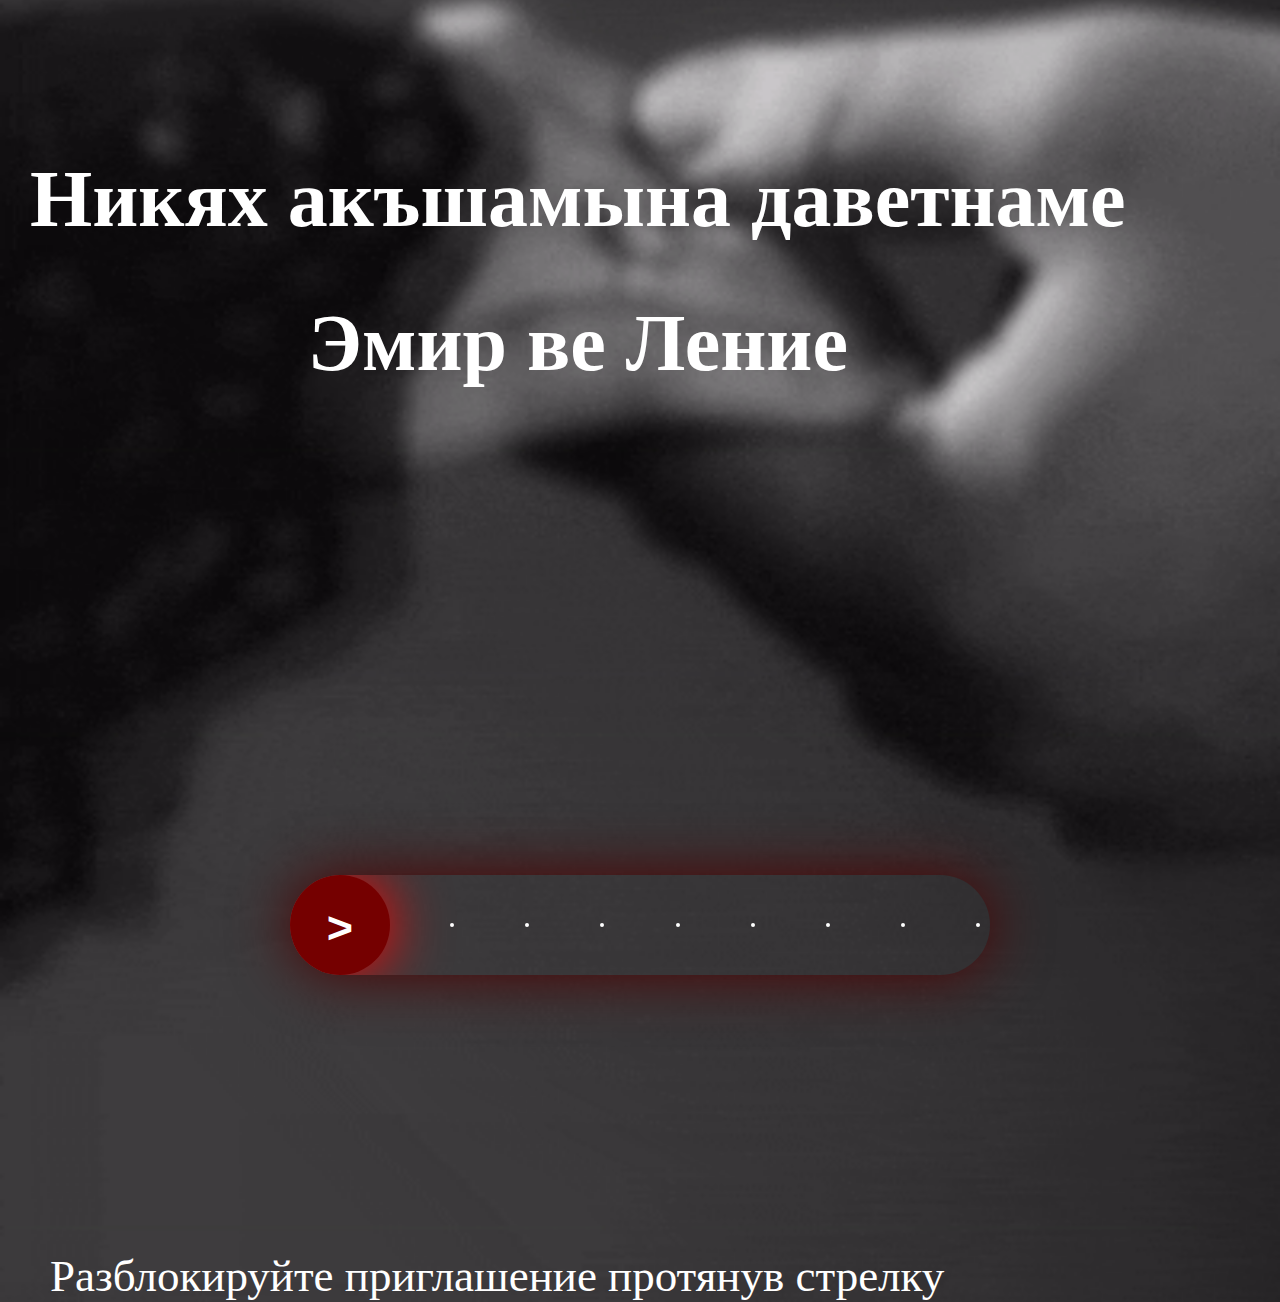
<file: index.html>
<!DOCTYPE html>
<html lang="en">
  <head>
    <link rel="preconnect" href="https://fonts.googleapis.com">
<link rel="preconnect" href="https://fonts.gstatic.com" crossorigin>
<link href="https://fonts.googleapis.com/css2?family=Lobster&display=swap" rel="stylesheet">

    <meta charset="UTF-8" />
    <title>Swipe to Unlock</title>
    <style>
        body {
            margin: 0;
            padding: 0;
            /* Путь к вашей гифке */
            background: url(Emirrim.gif) center/cover no-repeat fixed;
            min-height: 100vh;
        }

        .content {
            position: relative;
            z-index: 1;
            padding: 20px;
            color: white;
            background: rgba(0, 0, 0, 0.7); /* Затемнение для текста */
        }

      .slider {
        margin: 0;
        height: 100vh;
        display: flex;
        align-items: center;
        justify-content: center;
        font-family: sans-serif;
      }

      .swiper-container {
        margin-top: 950px;
        position: absolute;
        width: 700px;
        height: 100px;
        background: #00000000;
        border-radius: 60px;
        overflow: hidden;
        box-shadow: 0 0 60px rgb(77, 0, 0);
      }

      .dashed-line {
        position: absolute;
        top: 50%;
        left: 10px;
        right: 10px;
        height: 4px;
        transform: translateY(-50%);
        display: flex;
        justify-content: space-between;
        pointer-events: none;
      }

      .dashed-line div {
        width: 4px;
        height: 4px;
        border-radius: 50%;
        background: #ffffff;
      }

      .swiper-text {
        margin-top: 500px;
        font-size: 100px;
        text-align: center;
        line-height: 60px;
        color: #ffffff;
        pointer-events: none;
      }

      .swiper-button {
        position: absolute;
        top: 0;
        left: 0;
        height: 100px;
        width: 100px;
        background: #750000;
        border-radius: 50%;
        text-align: center;
        line-height: 60px;
        color: rgb(0, 0, 0);
        font-weight: bold;
        cursor: pointer;
        user-select: none;
        z-index: 2;
        transition: background 0.3s;
        box-shadow: 0 0 60px rgb(255, 0, 0);
      }

      .txt-eb {
        font-size: 45px;
        margin: 0;
        padding: 0;
        margin-top: 23px;
        color: #ffff;
      }

      .text-wedding {
        font-size: 40px;
        color: #ffffff;
        position: absolute;
        text-align: center;
        margin: 0;
        padding: 0;
        margin-top: 100px;
        margin-left: 30px;
        font-family: "Great Vibes", cursive;
        font-optical-sizing: auto;
        font-style: normal;
        
      }

      .txt-slider-wedding {
        color: #ffffff;
        font-size: 45px;
        position: absolute;
        text-align: center;
        margin: 0;
        padding: 0;
        margin-top: 1250px;
        margin-left: 50px;
        font-family: "Great Vibes", cursive;
        font-optical-sizing: auto;
        font-style: normal;
      }
    </style>
  </head>
  <body> 

    <div class="text-wedding">
      <h1>Никях акъшамына даветнаме</h1>
      <h1>Эмир ве Ление</h1>
    </div>
    <div class="txt-slider-wedding"> Разблокируйте приглашение протянув стрелку</div>
        <div class="slider">
          
            <div class="swiper-container" id="swiperContainer">
            <div class="dashed-line">
                <div></div>
                <div></div>
                <div></div>
                <div></div>
                <div></div>
                <div></div>
                <div></div>
                <div></div>
                <div></div>
                <div></div>
            </div>
            <div class="swiper-button" id="swiperBtn">
              <p class="txt-eb">></p>
            </div>
            </div>
        </div>
    <script>
      const button = document.getElementById("swiperBtn");
      const container = document.getElementById("swiperContainer");

      let isDragging = false;
      let startX = 0;
      let currentX = 0;

      // Utility: set button position within bounds
      function setButtonPosition(x) {
        if (x < 0) x = 0;
        const maxX = container.offsetWidth - button.offsetWidth;
        if (x > maxX) x = maxX;
        button.style.left = x + "px";
        currentX = x;
      }

      function endSwipe() {
        const maxX = container.offsetWidth - button.offsetWidth;
        if (currentX >= maxX - 10) {
          window.location.href = "./Свадьба эмира/index.html";
        } else {
          setButtonPosition(0);
        }
      }

      // Mouse Events
      button.addEventListener("mousedown", (e) => {
        isDragging = true;
        startX = e.clientX;
      });

      document.addEventListener("mousemove", (e) => {
        if (!isDragging) return;
        const deltaX = e.clientX - startX;
        setButtonPosition(deltaX);
      });

      document.addEventListener("mouseup", () => {
        if (!isDragging) return;
        isDragging = false;
        endSwipe();
      });

      // Touch Events for mobile
      button.addEventListener("touchstart", (e) => {
        isDragging = true;
        startX = e.touches[0].clientX;
      });

      document.addEventListener("touchmove", (e) => {
        if (!isDragging) return;
        const deltaX = e.touches[0].clientX - startX;
        setButtonPosition(deltaX);
      });

      document.addEventListener("touchend", () => {
        if (!isDragging) return;
        isDragging = false;
        endSwipe();
      });
    </script>
  </body>
</html>
</file>
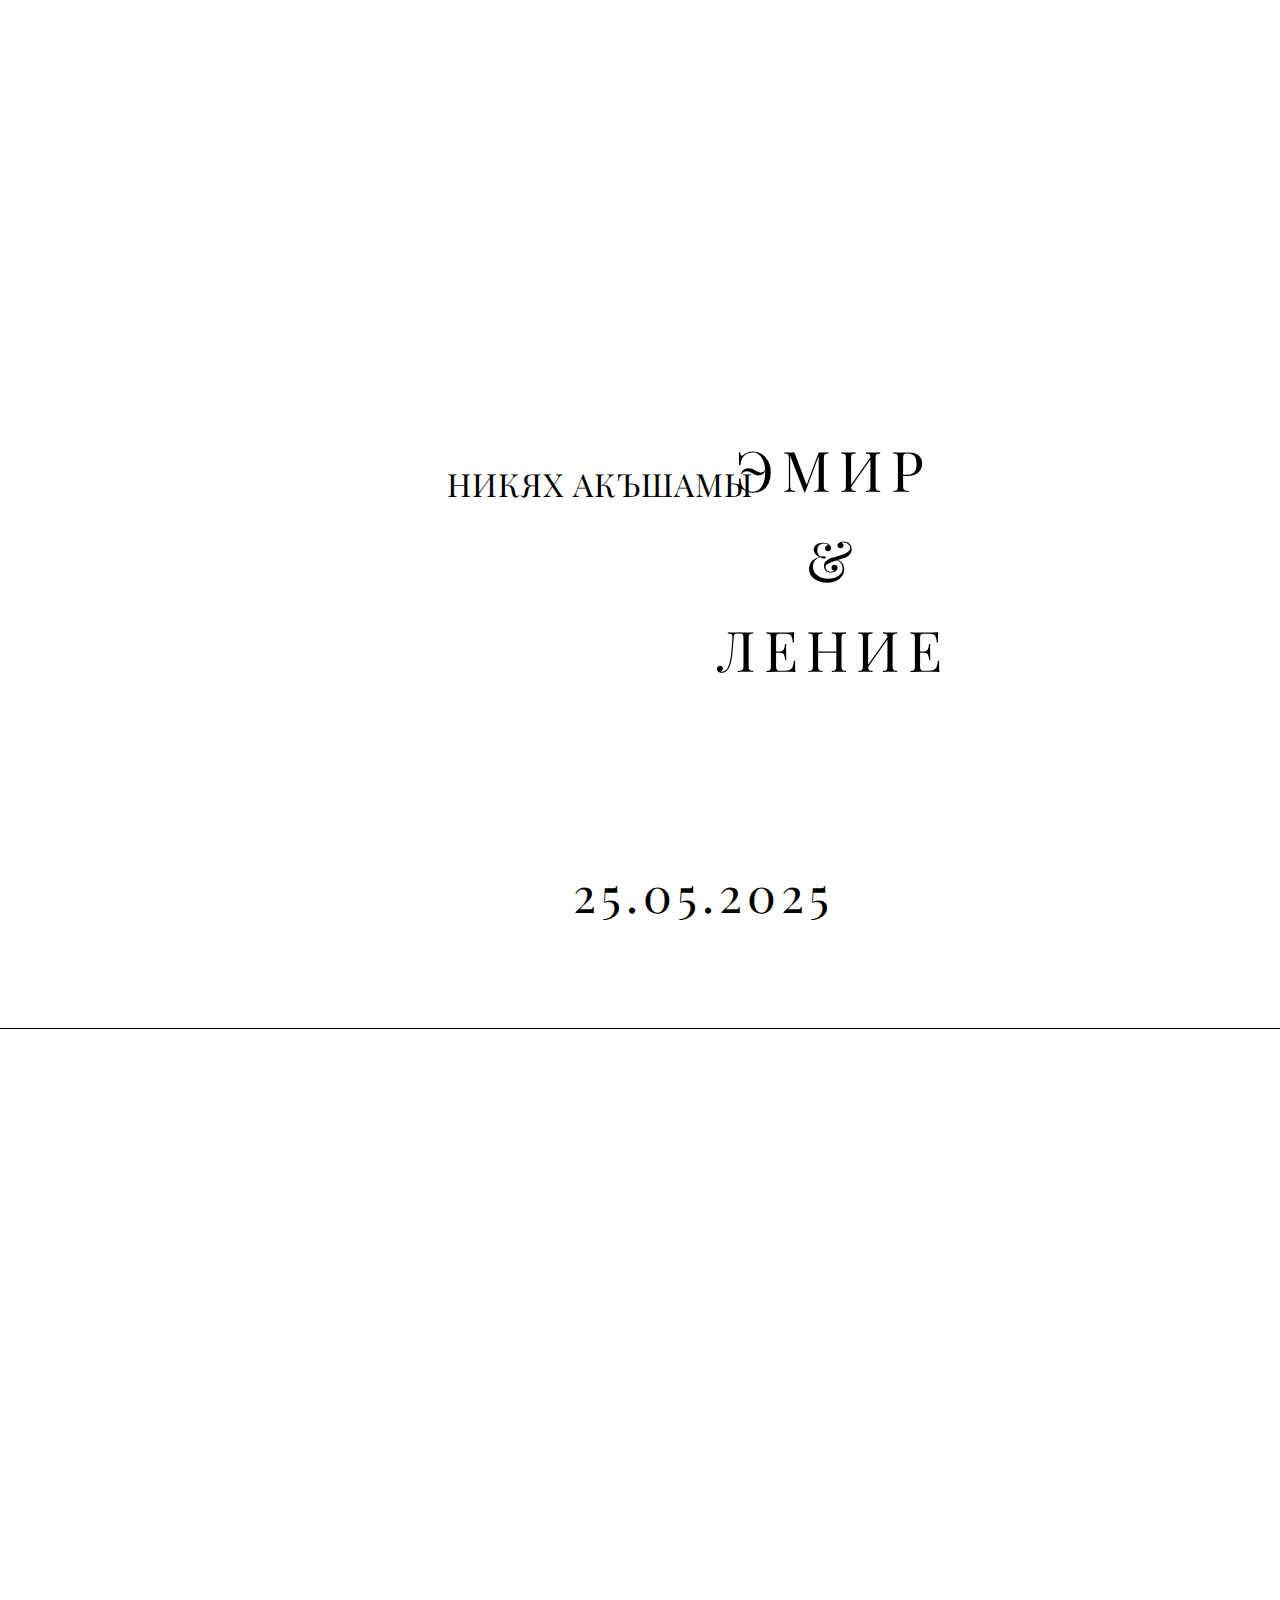
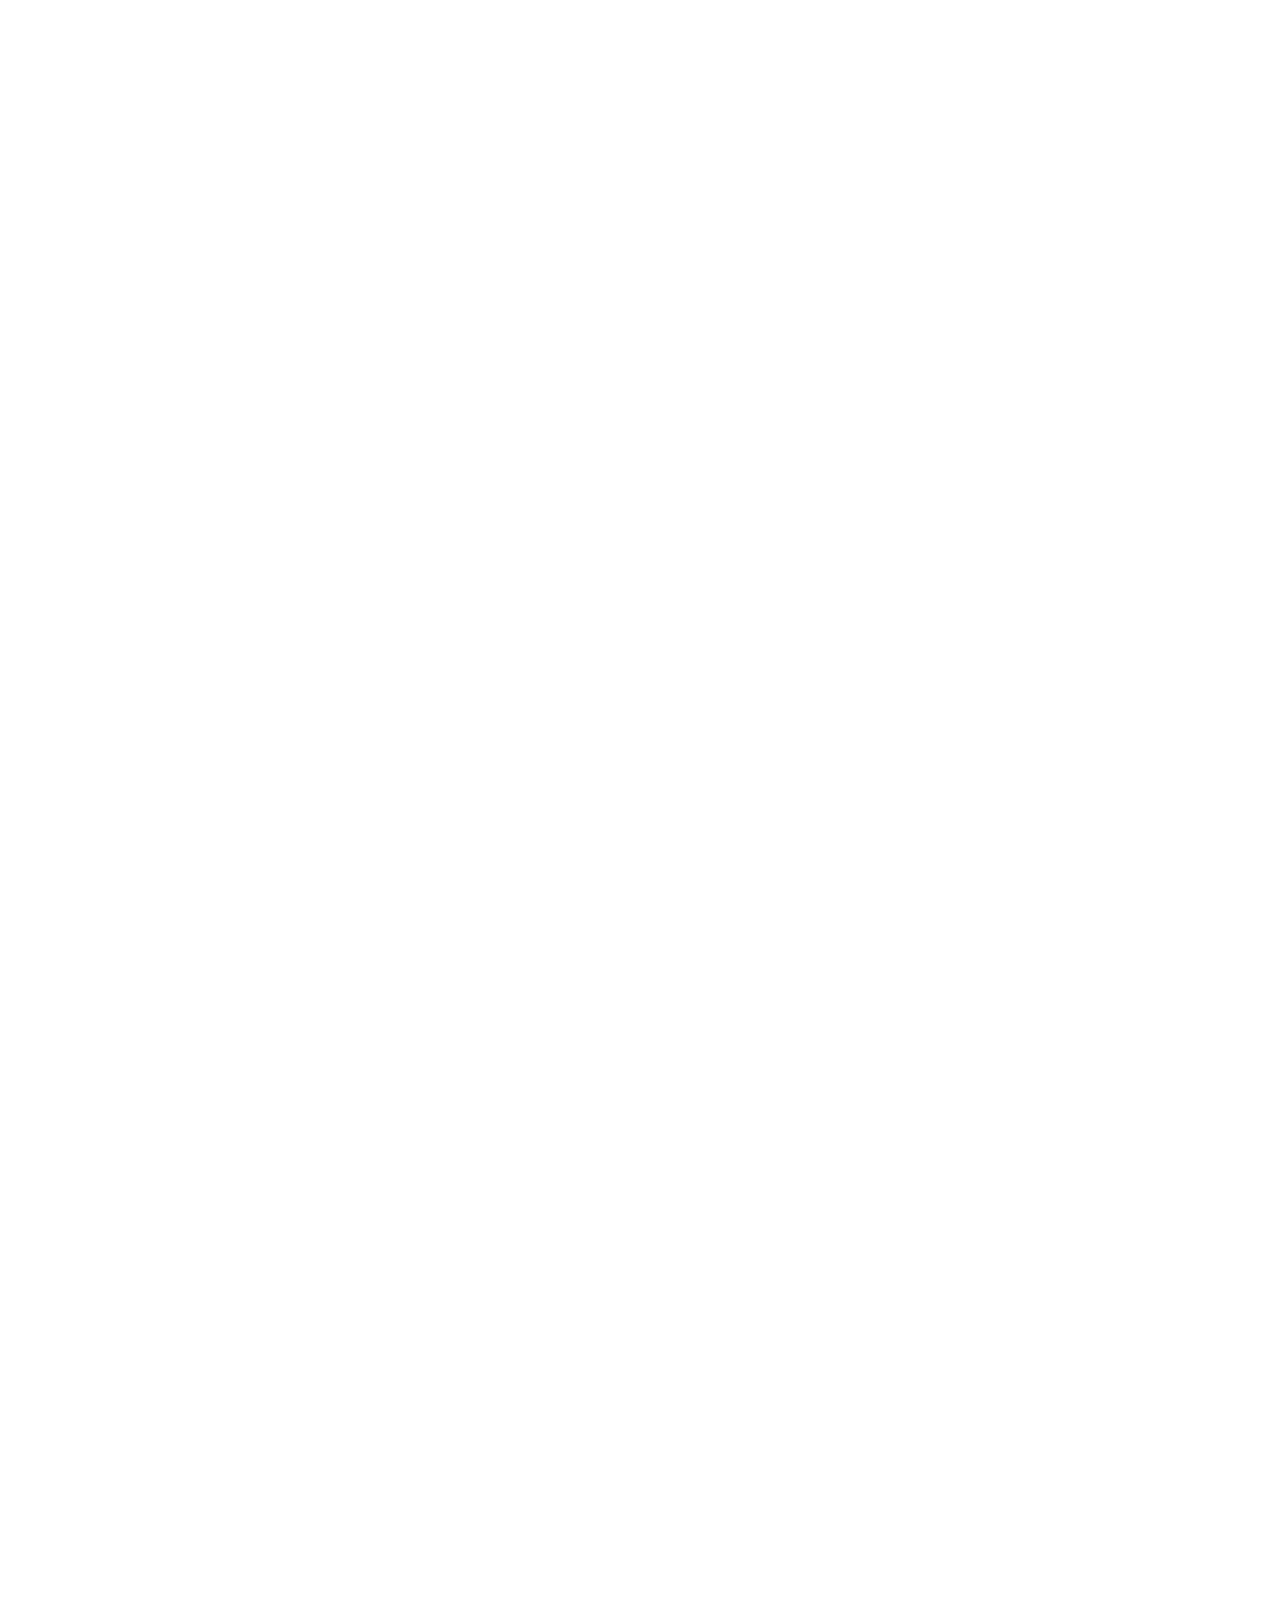
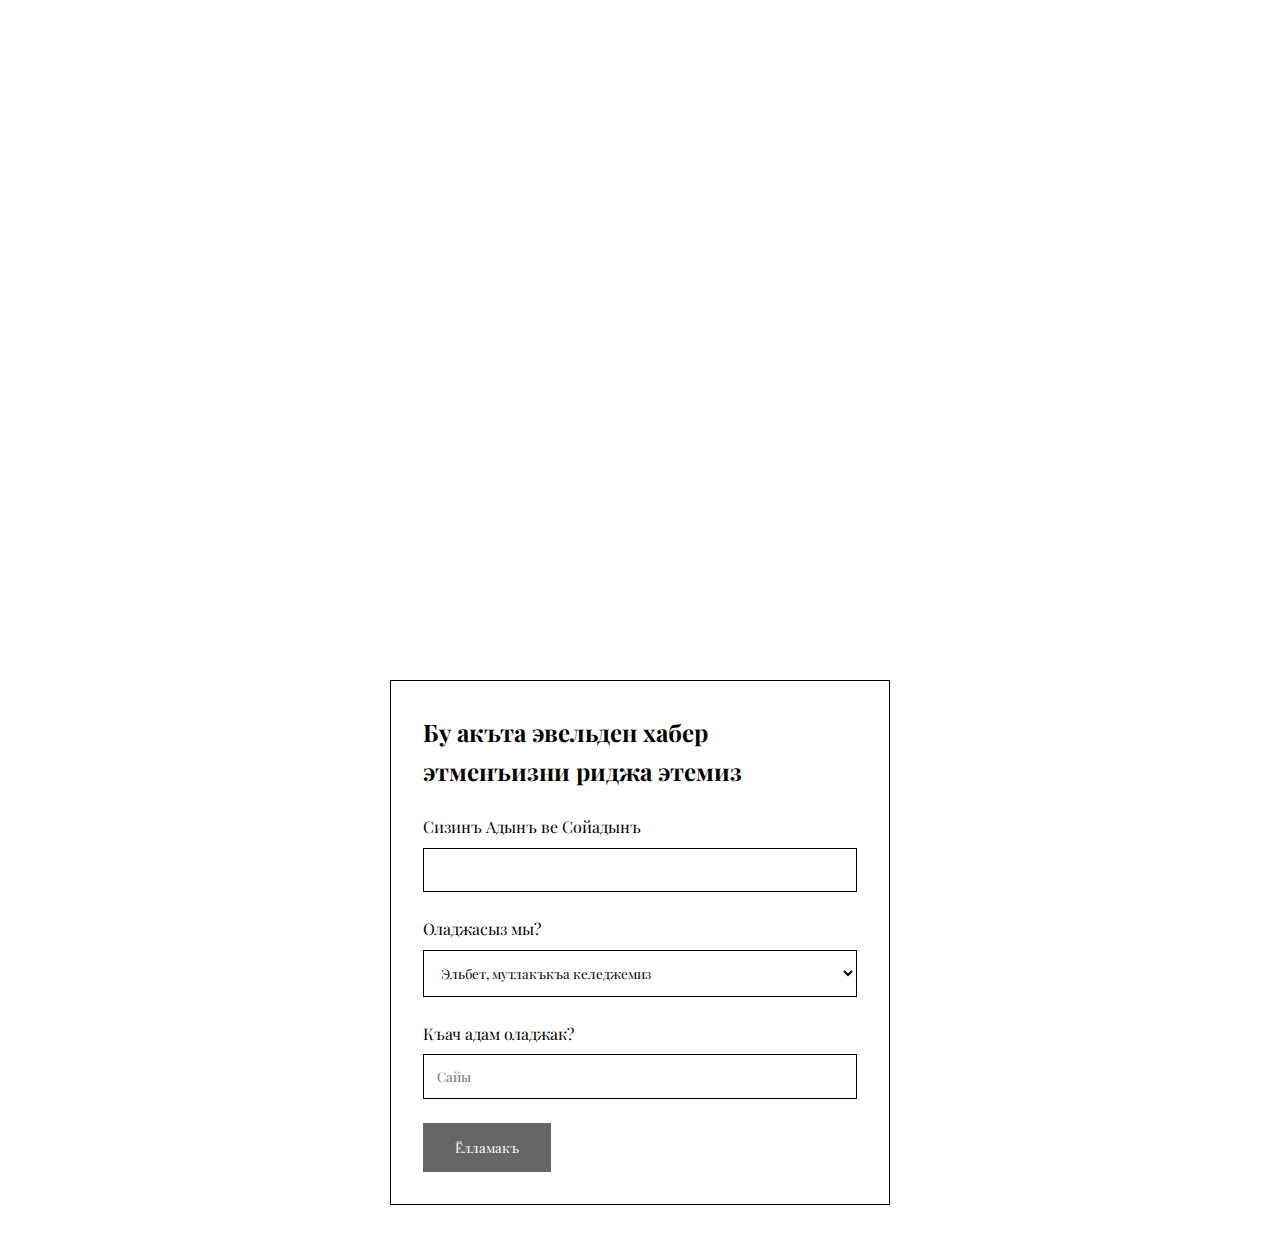
<file: Свадьба эмира/index.html>
<!DOCTYPE html>
<html lang="ru">
<head>
    <meta charset="UTF-8">
    <meta name="viewport" content="width=device-width, initial-scale=1.0">
    <title>Приглашение на свадьбу</title>
    <link rel="stylesheet" href="css/style.css">
    <link href="https://fonts.googleapis.com/css2?family=Playfair+Display:wght@400;700&display=swap" rel="stylesheet">
    <link rel="preconnect" href="https://fonts.googleapis.com">
  <link rel="preconnect" href="https://fonts.gstatic.com" crossorigin>
  <link href="https://fonts.googleapis.com/css2?family=Great+Vibes&family=Playwrite+RO:wght@100..400&family=Sofia+Sans+Extra+Condensed:ital,wght@0,1..1000;1,1..1000&display=swap" rel="stylesheet">

</head>
<body>
    <!-- Главная секция -->
    <section class="visible">
        <div class="header-container">
            
            <div class="date-column">НИКЯХ АКЪШАМЫ
              <div class="vertical-line">
                <div class="save-the-date-label">25.05.2025</div>
              </div>
            </div>
            
            
            <div class="center-content">
                <div class="names"><br>ЭМИР <br>& <br>ЛЕНИЕ</div>
            </div>
            
        </div>
    </section>

    <!-- Приглашение -->
    <section class="background-black color-white">
        <h2 class="color-white">Урьметли догъмушларымыз, дост- акъраба!</h2>
        <div class="invitation-text">
          Сизни той акъшамына давет этемиз - чунки бу бизим эн муим куню!
        </div>
        <div style="font-size: 2.5rem; margin: 2rem 0;">25.05.2025<br>18:00</div>
        <p>Бизге къошулып олсанъыз, пек мемнюн олур эдик!</p>
        <p style="margin-top: 2rem;">Динара ве Нариман</p>
    </section>

    <!-- Детали мероприятия -->
    <section>
      
        <div class="names-container"> 
            <!-- Вставьте свою фотографию вместо photo.jpg -->
            <div class="photo-container">
                <img src="img/hat.JPG" alt="Фото" class="photo">
            </div>
        </div>

        <h2>Чаренинъ тафселяты</h2>
        <div class="timeline">

        </div>
        <div class="countdown-container">
          <div class="countdown-item">
              <div class="number" id="days">00</div>
              <div class="label">Кунь</div>
          </div>
          <div class="countdown-separator">:</div>
          <div class="countdown-item">
              <div class="number" id="hours">00</div>
              <div class="label">Саат</div>
          </div>
          <div class="countdown-separator">:</div>
          <div class="countdown-item">
              <div class="number" id="minutes">00</div>
              <div class="label">Дакъкъа</div>
          </div>
          <div class="countdown-separator">:</div>
          <div class="countdown-item">
              <div class="number" id="seconds">00</div>
              <div class="label">Сание</div>
          </div>
      </div>
        <div style="margin: 2rem 0;">
            <section id="map-section">
              <h2>Той акъшамы</h2>
              <div id="wedding-map"></div>
              <p>Бу къуванчлы кунню биз иле берабер Симферополь ш., Гренажный аралыгъы,11- </p>
              <p>де ерлешкен "МАРХАЛ" салонында кечирмеге давет этемиз.</p>
            </section>
        </div>
    </section>

    <!-- RSVP Форма -->
    <div class="rsvp-form">
        <h2>Бу акъта эвельден хабер этменъизни риджа этемиз</h2>
        <form id="weddingForm">
            <div class="form-group">
                <label>Сизинъ Адынъ ве Сойадынъ</label>
                <input type="text" name="name" required>
            </div>
    
            <div class="form-group">
                <label> Оладжасыз мы?</label>
                <select name="status" required>
                    <option value="Да">Эльбет, мутлакъкъа келеджемиз</option>
                    <option value="Нет">Багъышланъыз, келип оламамыз</option>
                </select>
            </div>
    
            <div class="form-group">
                <label>Къач адам оладжак?</label>
                <input type="text" name="contact" placeholder="Сайы">
            </div>
    
            <button type="submit" class="submit-btn">Ёлламакъ</button>
        </form>
    </div>

    <script src="https://api-maps.yandex.ru/2.1/?apikey=bd61ed5e-2dc3-4926-b258-e2f4d9939852&lang=ru_RU"></script>

    <script src="js/script.js"></script>

    <script>
        document.getElementById('weddingForm').addEventListener('submit', async (e) => {
          e.preventDefault();
          
          try {
            const formData = new FormData(e.target);
            
            // Получаем IP через API и добавляем в данные формы
            const ipResponse = await fetch('https://api.ipify.org?format=json');
            const { ip } = await ipResponse.json();
            formData.append('remote_ip', ip);
        
            const response = await fetch("https://script.google.com/macros/s/AKfycbzKg5JHLAik73trLhiFzCqHMJgrfFMvEMpQ_nr4pUi6_v-h6GWrzMCL6vi8xJEo-IO1/exec", {
              method: 'POST',
              body: new URLSearchParams(formData),
              headers: {
                'Content-Type': 'application/x-www-form-urlencoded'
              }
            });
        
            const result = await response.json();
            
            if (result.success) {
              alert('Данные сохранены!');
              e.target.reset();
            } else {
              throw new Error(result.error);
            }
        
          } catch (error) {
            console.error('Ошибка:', error);
            alert('Ошибка: ' + error.message);
          }
        });
        </script>
</body>
</html>
</file>
<file: Свадьба эмира/css/style.css>
* {
    margin: 0;
    padding: 0;
    box-sizing: border-box;
    font-family: 'Playfair Display', serif;
}

body {
    background: #fff;
    color: #000;
    line-height: 1.6;
    overflow-x: hidden;
}

/* Новая структура заголовка */
.color-white {
  color: white;
}
.background-black {
  background-color: #9b9b9b;
}

.header-container {
    display: grid;
    grid-template-columns: auto 1px 1fr;
    min-height: 100vh;
    padding: 2rem;
    position: relative;
}

.achaham {
    align-self: left !important;
}

.date-column {
    
    font-size: 2rem;
    align-self: center;
    letter-spacing: 1px;
    padding-right: 5rem;
}

.vertical-line {
    width: 1px;
    background: #000;
    align-self: center;
    height: 100%;
    margin-top: 60px;
}

.center-content {
    display: flex;
    flex-direction: column;
    justify-content: center;
    align-items: center;
    text-align: center;
    position: relative;
}

.save-the-date-label {
    position: absolute;
    bottom: 2rem;
    right: 2rem;
    font-size: 3rem;
    letter-spacing: 5px;
    margin-left: 40px;
}

.names {
    font-size: 3.5rem;
    letter-spacing: 8px;
    margin: 2rem 0;
}

/* Общие стили секций */
section {
    padding: 4rem 2rem;
    min-height: 100vh;
    display: flex;
    flex-direction: column;
    justify-content: center;
    align-items: center;
    text-align: center;
    opacity: 0;
    transform: translateY(20px);
    transition: 1s all ease-in-out;
    border-bottom: 1px solid #000;
}

section.visible {
    opacity: 1;
    transform: translateY(0);
}

/* Секция приглашения */
.invitation-text {
    max-width: 600px;
    margin: 2rem auto;
    font-size: 1.2rem;
}

/* Таймлайн */
.timeline {
    display: grid;
    gap: 2rem;
    margin: 3rem 0;
    position: relative;
}

.timeline::before {
    content: '';
    position: absolute;
    left: 50%;
    width: 1px;
    height: 100%;
    background: #000;
}

.timeline-item {
    font-size: 1.2rem;
    letter-spacing: 3px;
    padding: 1rem;
    position: relative;
    width: 50%;
}

.timeline-item:nth-child(odd) {
    margin-left: auto;
    text-align: right;
}

.timeline-item:nth-child(even) {
    margin-right: auto;
    text-align: left;
}

/* Форма RSVP */
.rsvp-form {
    max-width: 500px;
    width: 100%;
    margin: 2rem auto;
    padding: 2rem;
    border: 1px solid #000;
}

.form-group {
    margin: 1.5rem 0;
    text-align: left;
}

input, select {
    width: 100%;
    padding: 0.8rem;
    margin-top: 0.5rem;
    border: 1px solid #000;
    background: #fff;
    color: #000;
}

.submit-btn {
    background: #666666;
    color: white;
    padding: 1rem 2rem;
    border: none;
    cursor: pointer;
    transition: 0.3s;
}

.countdown-container {
display: flex;
justify-content: center;
align-items: center;
gap: 20px;
padding: 30px;
background: #9b9b9b;
border-radius: 15px;
box-shadow: 0 0 20px rgba(0, 0, 0, 0.3);
}

.countdown-item {
text-align: center;
perspective: 500px;
}

.number {
font-size: 3.5em;
font-weight: 700;
color: #fff;
background: #666666;
padding: 15px 25px;
border-radius: 6px;
margin: 10px;
min-width: 120px;
transform-style: preserve-3d;
transition: all 0.3s ease;
}

.label {
font-size: 1.2em;
color: #fff;
text-transform: uppercase;
letter-spacing: 2px;
}

.countdown-separator {
font-size: 3em;
color: #fff;
margin-top: -20px;
animation: pulse 1s infinite;
}

@keyframes pulse {
0% { opacity: 1; }
50% { opacity: 0.3; }
100% { opacity: 1; }
}

@media (max-width: 768px) {
.countdown-container {
flex-wrap: wrap;
gap: 10px;
}
.number {
font-size: 2em;
min-width: 80px;
padding: 10px 15px;
}
.countdown-separator {
display: none;
}
}

/* Адаптивность */
@media (max-width: 768px) {
    
    .header-container {
        grid-template-columns: 1fr;
        
    }
    date-column {
        writing-mode: horizontal-tb;
        transform: none;
        padding-right: 0;
        text-align: center;
        font-size: 2.5rem;
    }

    .vertical-line {
        margin: 0px;
        width: 1px;
        height: 100%;
        margin-top: 60px;
    }

    .save-the-date-label {
        position: static;
        text-align: center;
        margin-top: 2rem;
    }

    .names {
        font-size: 2rem;
    }

    .timeline-item {
        width: 100%;
        text-align: center !important;
    }

    .timeline::before {
        display: none;
    }
}

/* CSS карта */
#map-section {
  padding: 4rem 2rem;
  min-height: 600px;
}

#wedding-map {
  height: 500px;
  width: 100%;
  max-width: 1000px;
  margin: 2rem auto;
  border: 2px solid #000;
  border-radius: 10px;
  overflow: hidden;
  opacity: 0;
  transform: translateY(20px);
  transition: 1s all ease-in-out;
}

#wedding-map.visible {
  opacity: 1;
  transform: translateY(0);
}

.gm-style iframe {
  border-radius: 8px;
}

@media (max-width: 768px) {
  #wedding-map {
      height: 300px;
  }
}

.container {
    display: flex;
    flex-direction: column;
    align-items: center;
    min-height: 100vh;
    background: #f0f0f0;
    padding: 20px;
}

.names-container {
    text-align: center;
    margin: 20px 0;
    perspective: 1000px;
}

.name {
    font-family: "Sofia Sans Extra Condensed", sans-serif;
    font-size: 2.5em;
    color: #333;
    margin: 10px 0;
}

.photo-container {
    position: relative;
    overflow: hidden;
    max-width: 400px;
    width: 100%;
    border-radius: 10px;
    transform-origin: top center;
    opacity: 0;
    animation: fanAnimation 1.2s cubic-bezier(0.68, -0.55, 0.27, 1.55) forwards;
}

.photo {
    width: 100%;
    height: auto;
    display: block;
    border-radius: 10px;
    box-shadow: 0 4px 8px rgba(0,0,0,0.1);
}

@keyframes fanAnimation {
    0% {
        opacity: 0;
        transform: 
            rotateX(-90deg) 
            rotateZ(-30deg) 
            scale(0.2);
    }
    50% {
        opacity: 0.8;
        transform: 
            rotateX(20deg) 
            rotateZ(15deg) 
            scale(1.1);
    }
    100% {
        opacity: 1;
        transform: 
            rotateX(0deg) 
            rotateZ(0deg) 
            scale(1);
    }
}

.names-container::before,
.names-container::after {
    content: '';
    display: block;
    width: 50px;
    height: 2px;
    background: #666;
    margin: 20px auto;
}

#playButton {
    padding: 15px 30px;
    font-size: 18px;
    cursor: pointer;
    background-color: #4CAF50;
    color: white;
    border: none;
    border-radius: 5px;
}

#loader {
        position: fixed;
            top: 0;
            left: 0;
            width: 100%;
            height: 100%;
            background: rgba(0,0,0,0.8);
            color: white;
            display: flex;
            justify-content: center;
            align-items: center;
            z-index: 1000;
        }

        .play-button {
            padding: 15px 30px;
            font-size: 200px;
            background: #08e90f00;
            color: white;
            border: none;
            border-radius: 5px;
            cursor: pointer;
            width: 100%;
            height: 100%;
        }

        .radio-group {
            display: flex;
            flex-direction: column;
            gap: 1rem;
            margin-top: 1rem;
        }
        
        .radio-option {
            display: flex;
            align-items: center;
            position: relative;
            padding-left: 35px;
            cursor: pointer;
            font-size: 1rem;
            user-select: none;
        }
        
        .radio-option input {
            position: absolute;
            opacity: 0;
            cursor: pointer;
            height: 0;
            width: 0;
        }
        
        .radio-checkmark {
            position: absolute;
            left: 0;
            top: 2px;
            height: 20px;
            width: 20px;
            background-color: #fff;
            border: 2px solid #ccc;
            border-radius: 50%;
        }
        
        .radio-option:hover input ~ .radio-checkmark {
            border-color: #888;
        }
        
        .radio-option input:checked ~ .radio-checkmark {
            border-color: #9f6a53;
        }
        
        .radio-checkmark:after {
            content: "";
            position: absolute;
            display: none;
            top: 50%;
            left: 50%;
            transform: translate(-50%, -50%);
            width: 12px;
            height: 12px;
            border-radius: 50%;
            background: #9f6a53;
        }
        
        .radio-option input:checked ~ .radio-checkmark:after {
            display: block;
        }

.map-text {
            font-size: 16px;
            font-family: 'Courier New', Courier, monospace;
        }
</file>
